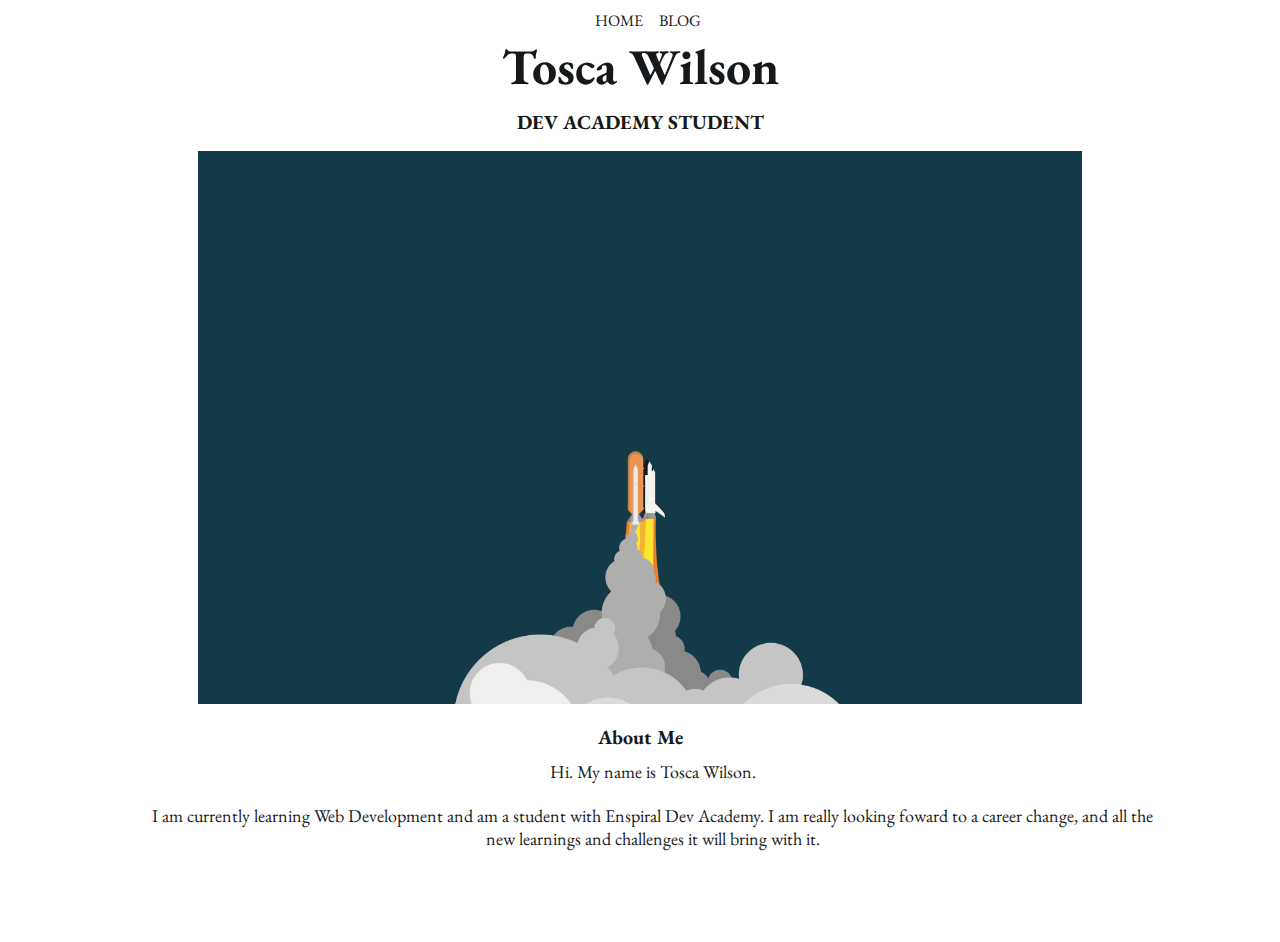
<file: index.html>
<!DOCTYPE html>
<html>
  <head>
    <title>Tosca Wilson Web Development</title>
    <meta charset="UTF-8">
    <meta name="viewport" content="width=device-width, initial-scale=1.0">
    <meta http-equiv="X-UA-Compatible" content="ie=edge">
    <link href="styles/main.css" rel="stylesheet" type="text/css">
    <link href="https://fonts.googleapis.com/css?family=EB+Garamond&display=swap" rel="stylesheet">
  </head>
  
  <body>
    <ul class="nav">
      <li><a href ="index.html">Home</a></li>
      <li><a href ="blog/bloghome.html">Blog</a></li>
    </ul>
  <div class="container">
    <h1>Tosca Wilson</h1>
    <h2>Dev Academy Student</h2>
    <img src="images/space.png" alt="rocket launch" class="main-img">
    <h3>About Me</h3>
    <p>Hi. My name is Tosca Wilson.</p> 
    <br>
    <p>I am currently learning Web Development and am a student with Enspiral Dev Academy. I am really looking foward to a career change, and all the new learnings and challenges it will bring with it.</p>
    <br>
    <br>
    <br>
    <br>
  </div>


    <!-- this is a comment. -->
  
  </body>
</html>
</file>
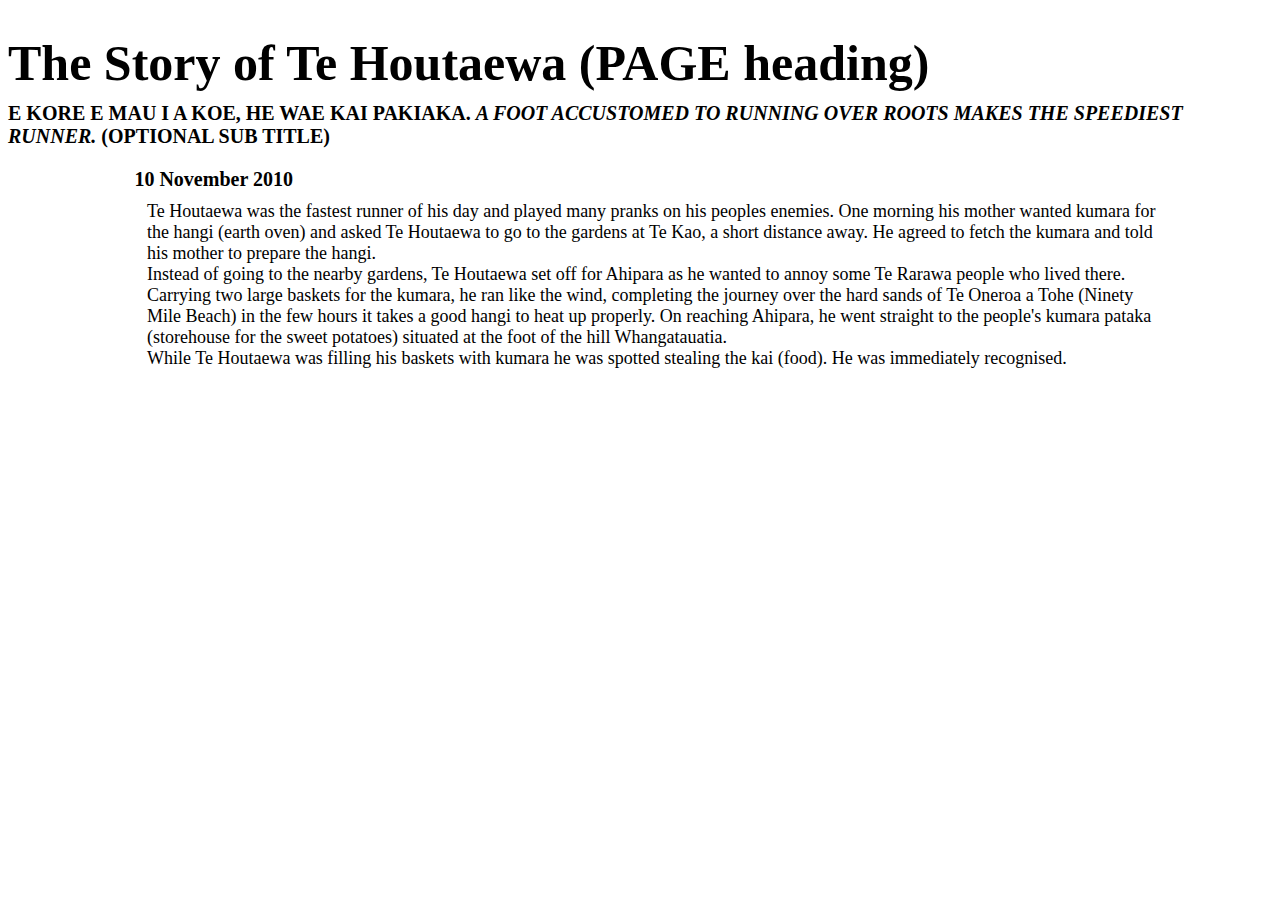
<file: sprint1-technical.html>
<!DOCTYPE html>
<html>
  <head>
    <title>Stories and Legends (PAGE title) </title>
    <meta charset="UTF-8">
    <link href="styles/main.css" rel="stylesheet" type="text/css">
  </head>
  
  <body>
    <h1>The Story of Te Houtaewa (PAGE heading)</h1>
    <h2>E kore e mau i a koe, he wae kai pakiaka. <em>A foot accustomed to running over roots makes the speediest runner.</em> (Optional SUB title) </h2>
    <h3>10 November 2010</h3>
    
    <p>
      Te Houtaewa was the fastest runner of his day and played many pranks on his peoples enemies. One morning his mother wanted kumara for the hangi (earth oven) and asked Te Houtaewa to go to the gardens at Te Kao, a short distance away. He agreed to fetch the kumara and told his mother to prepare the hangi.
    </p>
    <p>
      Instead of going to the nearby gardens, Te Houtaewa set off for Ahipara as he wanted to annoy some Te Rarawa people who lived there. Carrying two large baskets for the kumara, he ran like the wind, completing the journey over the hard sands of Te Oneroa a Tohe (Ninety Mile Beach) in the few hours it takes a good hangi to heat up properly. On reaching Ahipara, he went straight to the people's kumara pataka (storehouse for the sweet potatoes) situated at the foot of the hill Whangatauatia.
    </p>
    <p>
      While Te Houtaewa was filling his baskets with kumara he was spotted stealing the kai (food). He was immediately recognised.
    </p>
    
    <!-- this is a comment. -->
  
  </body>
</html>
</file>
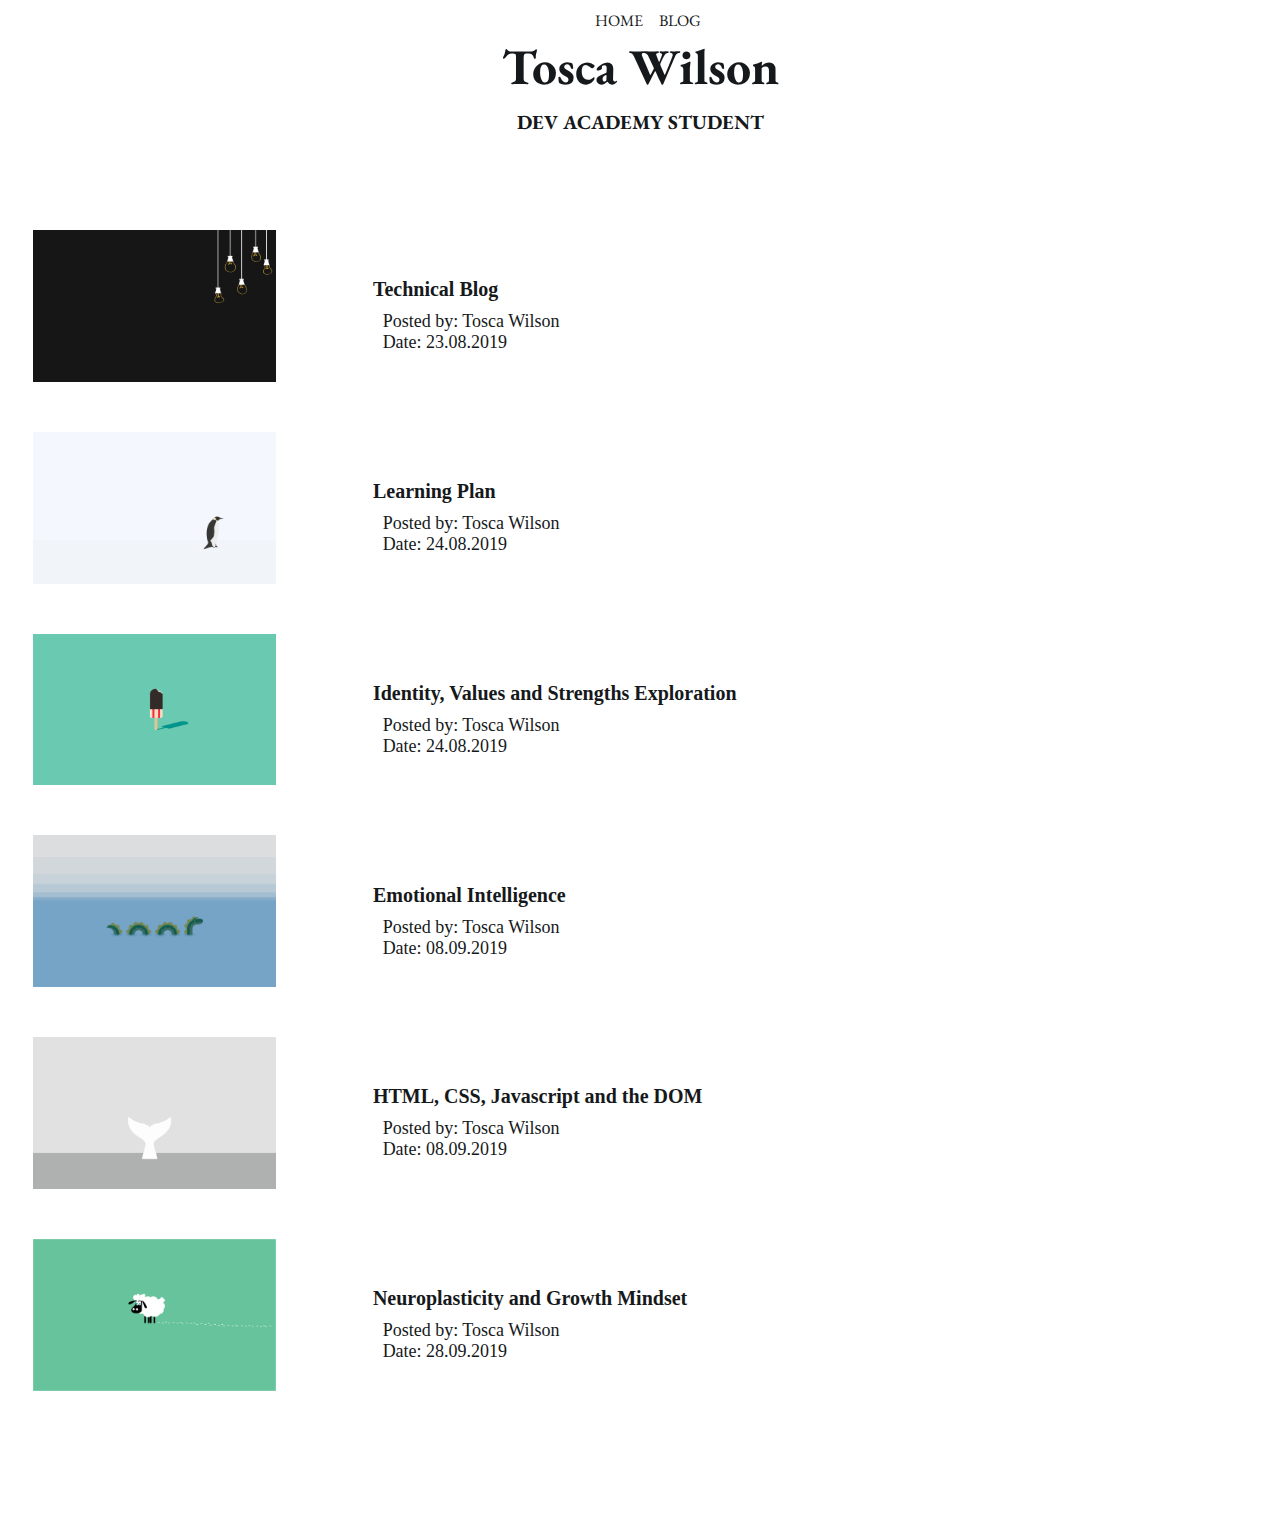
<file: blog/bloghome.html>
<!DOCTYPE html>
<html>
  <head>
    <title>Tosca Wilson - Blog</title>
    <meta charset="UTF-8">
    <meta name="viewport" content="width=device-width, initial-scale=1.0">
    <meta http-equiv="X-UA-Compatible" content="ie=edge">
    <link href="../styles/main.css" rel="stylesheet" type="text/css">
    <link href="https://fonts.googleapis.com/css?family=EB+Garamond&display=swap" rel="stylesheet">
  </head>
  
  <body>
    <ul class="nav">
      <li><a href ="../index.html">Home</a></li>
      <li><a href ="bloghome.html">Blog</a></li>
    </ul>
    <div class="container">
      <h1>Tosca Wilson</h1>
      <h2>Dev Academy Student</h2>
    </div>
    <br>
    <br>
    <br>
    <div class="container-bloghome">
      <a href ="sprint1-technical.html">
        <div class="blogpost-entry">
          <img src="../images/lightbulbs.png" alt="lightbulbs" class="blog-icon">
          <div>
            <h3>Technical Blog</h3>
            <p>Posted by: Tosca Wilson
            <br>
            Date: 23.08.2019 
            </p>
          </div>  
        </div>
      </a>
      <a href ="learningplan.html">
        <div class="blogpost-entry">
          <img src="../images/penguin.png" alt="lightbulbs" class="blog-icon">
          <div>
            <h3>Learning Plan</h3>
            <p>Posted by: Tosca Wilson
            <br>
            Date: 24.08.2019
            </p>
          </div> 
        </div>
      </a>
      <a href ="sprint1-cultural.html">
        <div class="blogpost-entry">
          <img src="../images/icescream.png" alt="lightbulbs" class="blog-icon">
          <div>
            <h3>Identity, Values and Strengths Exploration</h3>
            <p>Posted by: Tosca Wilson
            <br>
            Date: 24.08.2019
            </p>
          </div> 
        </div>
      </a>
      <a href ="sprint3-cultural.html">
          <div class="blogpost-entry">
            <img src="../images/Nessy.png" alt="Ness Monster" class="blog-icon">
            <div>
              <h3>Emotional Intelligence</h3>
              <p>Posted by: Tosca Wilson
              <br>
              Date: 08.09.2019
              </p>
            </div> 
          </div>
        </a>
      <a href ="sprint3-technical.html">
          <div class="blogpost-entry">
            <img src="../images/whaletail.png" alt="whaletail" class="blog-icon">
            <div>
              <h3>HTML, CSS, Javascript and the DOM</h3>
              <p>Posted by: Tosca Wilson
              <br>
              Date: 08.09.2019
              </p>
            </div> 
          </div>
        </a>
        <a href ="sprint4-cultural.html">
          <div class="blogpost-entry">
            <img src="../images/sheep.png" alt="whaletail" class="blog-icon">
            <div>
              <h3>Neuroplasticity and Growth Mindset</h3>
              <p>Posted by: Tosca Wilson
              <br>
              Date: 28.09.2019
              </p>
            </div> 
          </div>
        </a>
    </div>
    <br>
    <br>
    <br>
    <br>
    <br>
    <br>
  </body>
</html>
</file>
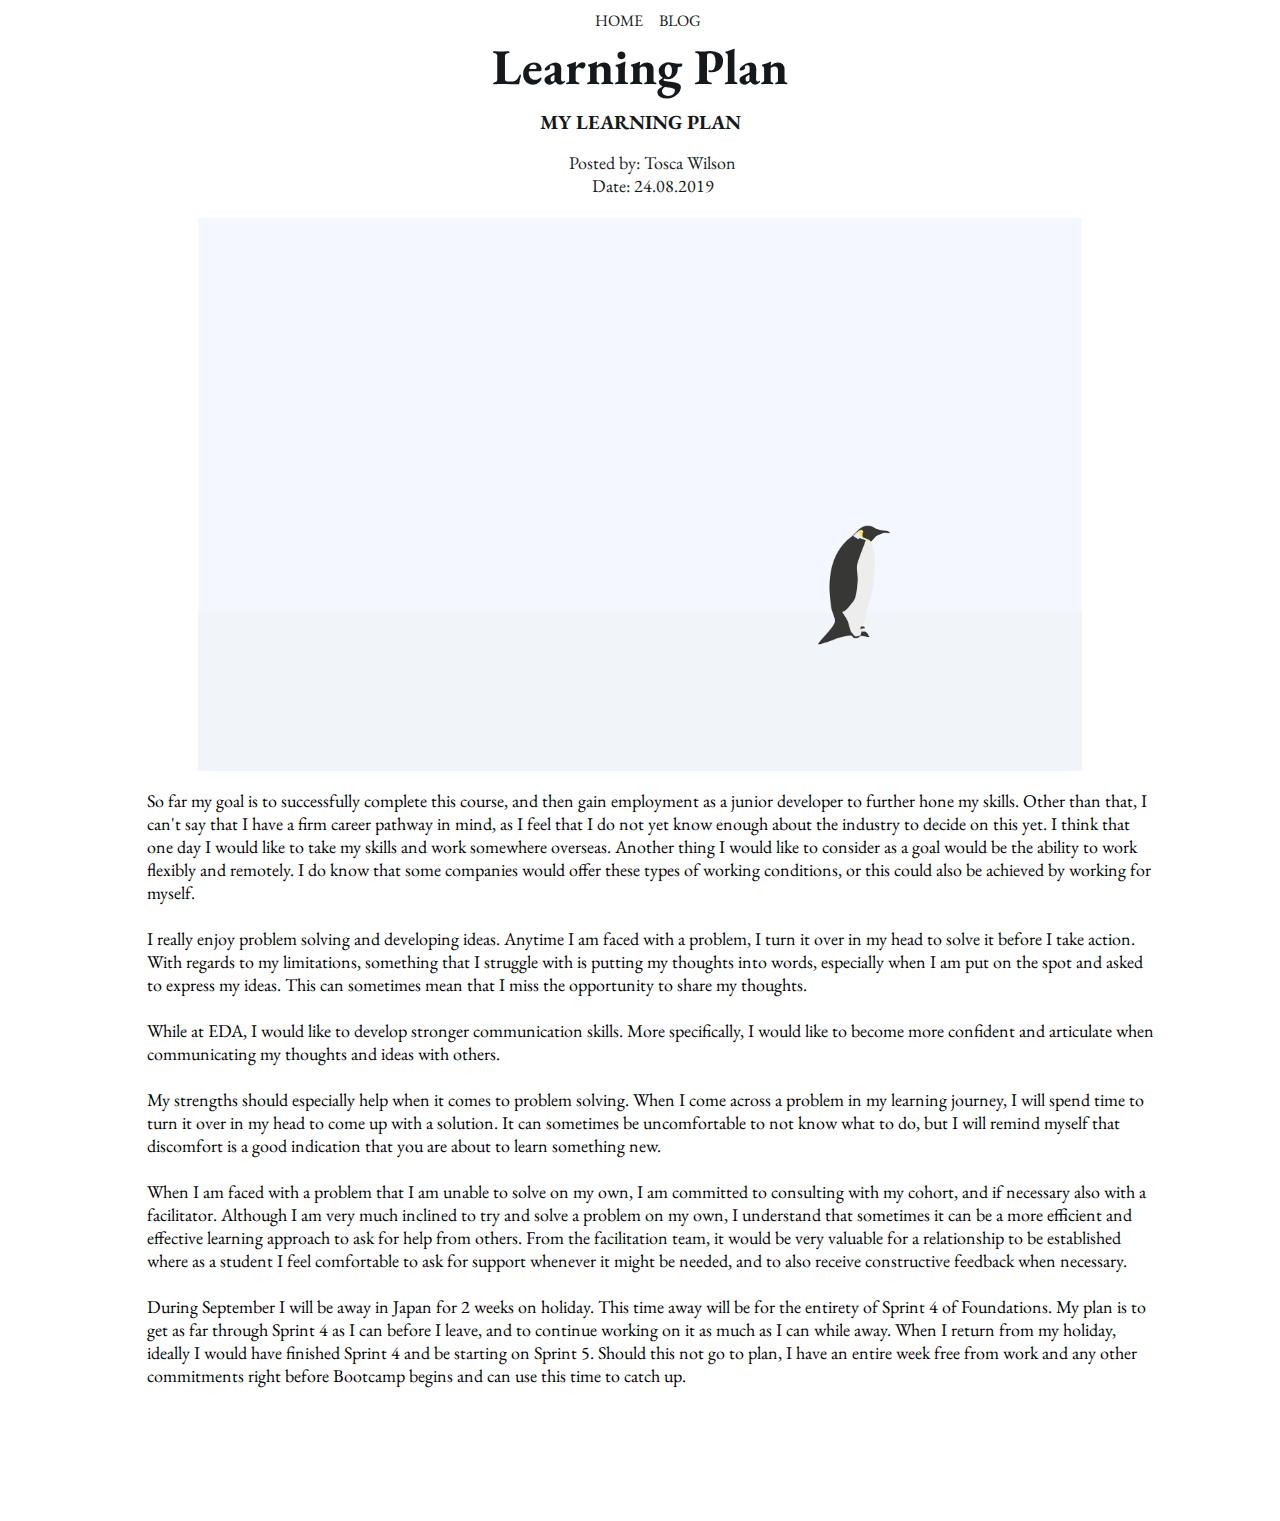
<file: blog/learningplan.html>
<!DOCTYPE html>
<html>
  <head>
    <title>Tosca Wilson - Learning Plan</title>
    <meta charset="UTF-8">
    <meta name="viewport" content="width=device-width, initial-scale=1.0">
    <meta http-equiv="X-UA-Compatible" content="ie=edge">
    <link href="../styles/main.css" rel="stylesheet" type="text/css">
    <link href="https://fonts.googleapis.com/css?family=EB+Garamond&display=swap" rel="stylesheet">
  </head>
  
  <body>
    <ul class="nav">
      <li><a href ="../index.html">Home</a></li>
      <li><a href ="bloghome.html">Blog</a></li>
    </ul>
   
    <div class="container">
        <h1>Learning Plan</h1>
        <h2>My learning plan</h2>
        <p>Posted by: Tosca Wilson
        <br>
            Date: 24.08.2019
        </p>
        <br>
    </div>
    <img src="../images/penguin.png" alt="penguin" class="main-img">
    <br>
      <div class="blogpost">
        <p>
          So far my goal is to successfully complete this course, and then gain employment as a junior developer to further hone my skills. Other than that, I can't say that I have a firm career pathway in mind, as I feel that I do not yet know enough about the industry to decide on this yet. I think that one day I would like to take my skills and work somewhere overseas. Another thing I would like to consider as a goal would be the ability to work flexibly and remotely. I do know that some companies would offer these types of working conditions, or this could also be achieved by working for myself. 
          <br>
          <br>
          I really enjoy problem solving and developing ideas. Anytime I am faced with a problem, I turn it over in my head to solve it before I take action. With regards to my limitations, something that I struggle with is putting my thoughts into words, especially when I am put on the spot and asked to express my ideas. This can sometimes mean that I miss the opportunity to share my thoughts.
          <br>
          <br>
          While at EDA, I would like to develop stronger communication skills. More specifically, I would like to become more confident and articulate when communicating my thoughts and ideas with others. 
          <br>
          <br>
          My strengths should especially help when it comes to problem solving. When I come across a problem in my learning journey, I will spend time to turn it over in my head to come up with a solution. It can sometimes be uncomfortable to not know what to do, but I will remind myself that discomfort is a good indication that you are about to learn something new.
          <br>
          <br>
          When I am faced with a problem that I am unable to solve on my own, I am committed to consulting with my cohort, and if necessary also with a facilitator. Although I am very much inclined to try and solve a problem on my own, I understand that sometimes it can be a more efficient and effective learning approach to ask for help from others. From the facilitation team, it would be very valuable for a relationship to be established where as a student I feel comfortable to ask for support whenever it might be needed, and to also receive constructive feedback when necessary. 
          <br>
          <br>
          During September I will be away in Japan for 2 weeks on holiday. This time away will be for the entirety of Sprint 4 of Foundations. My plan is to get as far through Sprint 4 as I can before I leave, and to continue working on it as much as I can while away. When I return from my holiday, ideally I would have finished Sprint 4 and be starting on Sprint 5. Should this not go to plan, I have an entire week free from work and any other commitments right before Bootcamp begins and can use this time to catch up. 
        </p>
        <br>
        <br>
        <br>
        <br>
        <br>
        <br>
      </div>
  </body>
</html>
</file>
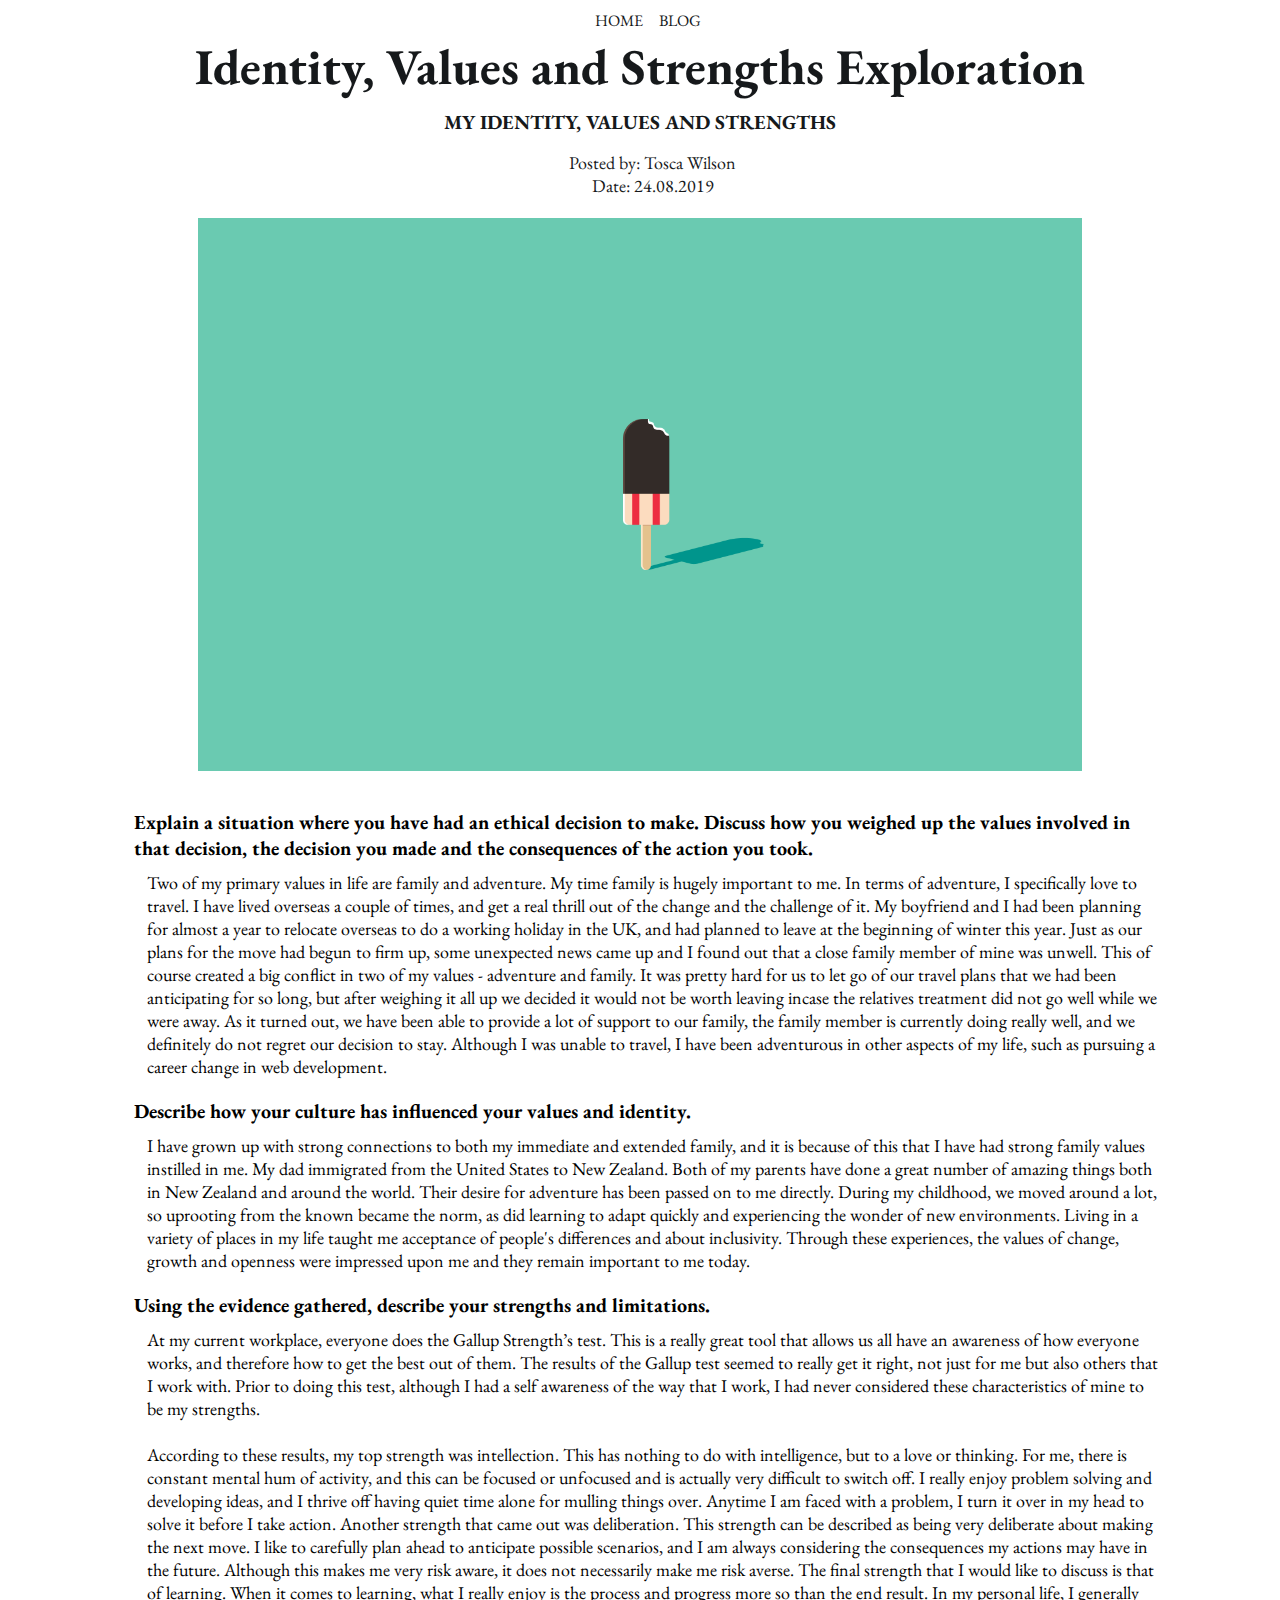
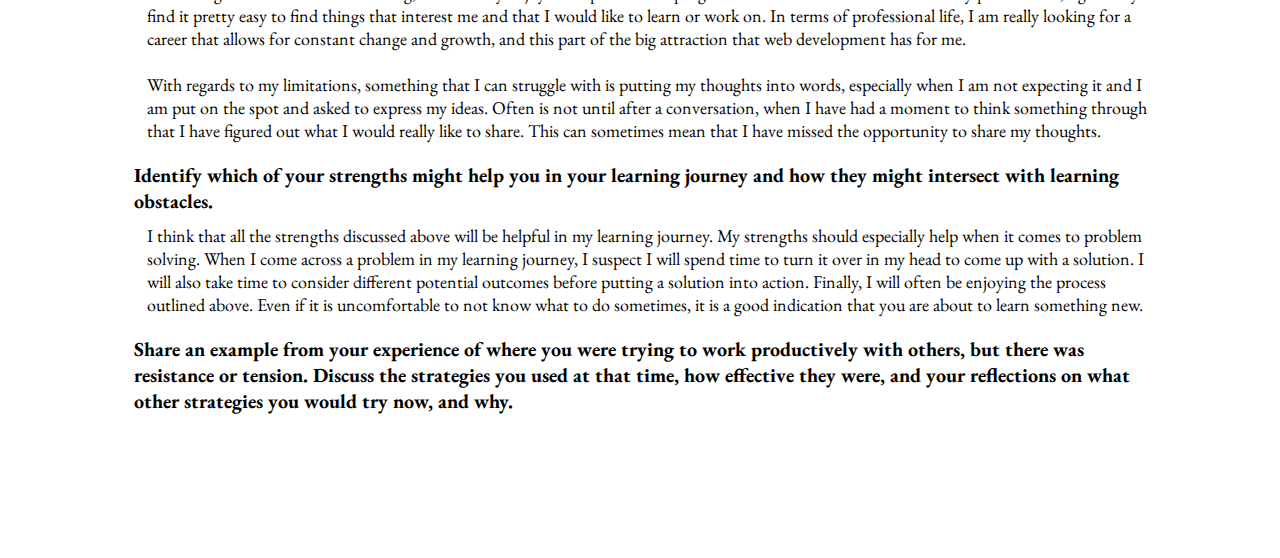
<file: blog/sprint1-cultural.html>
<!DOCTYPE html>
<html lang="en">
    <head>
        <meta charset="UTF-8">
        <meta name="viewport" content="width=device-width, initial-scale=1.0">
        <meta http-equiv="X-UA-Compatible" content="ie=edge">
        <title>Identity, Values and Strengths Exploration</title>
        <link href="../styles/main.css" rel="stylesheet" type="text/css">
        <link href="https://fonts.googleapis.com/css?family=EB+Garamond&display=swap" rel="stylesheet">
    </head>
    <body>
        <ul class="nav">
            <li><a href ="../index.html">Home</a></li>
            <li><a href ="bloghome.html">Blog</a></li>
        </ul>
                 
        <div class="container">
            <h1>Identity, Values and Strengths Exploration</h1>
            <h2>My Identity, Values and Strengths</h2>
            <p>Posted by: Tosca Wilson
            <br>
            Date: 24.08.2019
            </p>
            <br>
        </div>
        <img src="../images/icescream.png" alt="icescream" class="main-img">
        <br>
        <div class="blogpost">
            <h3>Explain a situation where you have had an ethical decision to make. Discuss how you weighed up the values involved in that decision, the decision you made and the consequences of the action you took.</h3>
                <p>
                Two of my primary values in life are family and adventure. My time family is hugely important to me. In terms of adventure, I specifically love to travel. I have lived overseas a couple of times, and get a real thrill out of the change and the challenge of it. 
                My boyfriend and I had been planning for almost a year to relocate overseas to do a working holiday in the UK, and had planned to leave at the beginning of winter this year. Just as our plans for the move had begun to firm up, some unexpected news came up and I found out that a close family member of mine was unwell. This of course created a big conflict in two of my values - adventure and family. 
                It was pretty hard for us to let go of our travel plans that we had been anticipating for so long, but after weighing it all up we decided it would not be worth leaving incase the relatives treatment did not go well while we were away. 
                As it turned out, we have been able to provide a lot of support to our family, the family member is currently doing really well, and we definitely do not regret our decision to stay. Although I was unable to travel, I have been adventurous in other aspects of my life, such as pursuing a career change in web development.  
                </p>
            <h3>Describe how your culture has influenced your values and identity.</h3>
                <p>
                I have grown up with strong connections to both my immediate and extended family, and it is because of this that I have had strong family values instilled in me. 
                My dad immigrated from the United States to New Zealand. Both of my parents have done a great number of amazing things both in New Zealand and around the world. Their desire for adventure has been passed on to me directly. 
                During my childhood, we moved around a lot, so uprooting from the known became the norm, as did learning to adapt quickly and experiencing the wonder of new environments. Living in a variety of places in my life taught me acceptance of people's differences and about inclusivity. Through these experiences, the values of change, growth and openness were impressed upon me and they remain important to me today. 
                </p>
            <h3>Using the evidence gathered, describe your strengths and limitations.</h3>
                <p>
                At my current workplace, everyone does the Gallup Strength’s test. This is a really great tool that allows us all have an awareness of how everyone works, and therefore how to get the best out of them. The results of the Gallup test seemed to really get it right, not just for me but also others that I work with. Prior to doing this test, although I had a self awareness of the way that I work, I had never considered these characteristics of mine to be my strengths. 
                <br><br>According to these results, my top strength was intellection. This has nothing to do with intelligence, but to a love or thinking. For me, there is constant mental hum of activity, and this can be focused or unfocused and is actually very difficult to switch off. I really enjoy problem solving and developing ideas, and I thrive off having quiet time alone for mulling things over. Anytime I am faced with a problem, I turn it over in my head to solve it before I take action. 
                Another strength that came out was deliberation. This strength can be described as being very deliberate about making the next move. I like to carefully plan ahead to anticipate possible scenarios, and I am always considering the consequences my actions may have in the future. Although this makes me very risk aware, it does not necessarily make me risk averse. 
                The final strength that I would like to discuss is that of learning. When it comes to learning, what I really enjoy is the process and progress more so than the end result. In my personal life, I generally find it pretty easy to find things that interest me and that I would like to learn or work on. In terms of professional life, I am really looking for a career that allows for constant change and growth, and this part of the big attraction that web development has for me. 
                <br><br>With regards to my limitations, something that I can struggle with is putting my thoughts into words, especially when I am not expecting it and I am put on the spot and asked to express my ideas. Often is not until after a conversation, when I have had a moment to think something through that I have figured out what I would really like to share. This can sometimes mean that I have missed the opportunity to share my thoughts.  
                </p>
            <h3>Identify which of your strengths might help you in your learning journey and how they might intersect with learning obstacles.</h3>
                <p>
                I think that all the strengths discussed above will be helpful in my learning journey. My strengths should especially help when it comes to problem solving. When I come across a problem in my learning journey, I suspect I will spend time to turn it over in my head to come up with a solution. I will also take time to consider different potential outcomes before putting a solution into action. Finally, I will often be enjoying the process outlined above. Even if it is uncomfortable to not know what to do sometimes, it is a good indication that you are about to learn something new.
                </p>
            <h3>Share an example from your experience of where you were trying to work productively with others, but there was resistance or tension. Discuss the strategies you used at that time, how effective they were, and your reflections on what other strategies you would try now, and why.</h3>
            <br>
            <br>
            <br>
            <br>
            <br>
            <br>
        </div>
                    
    </body>
</html>
</file>
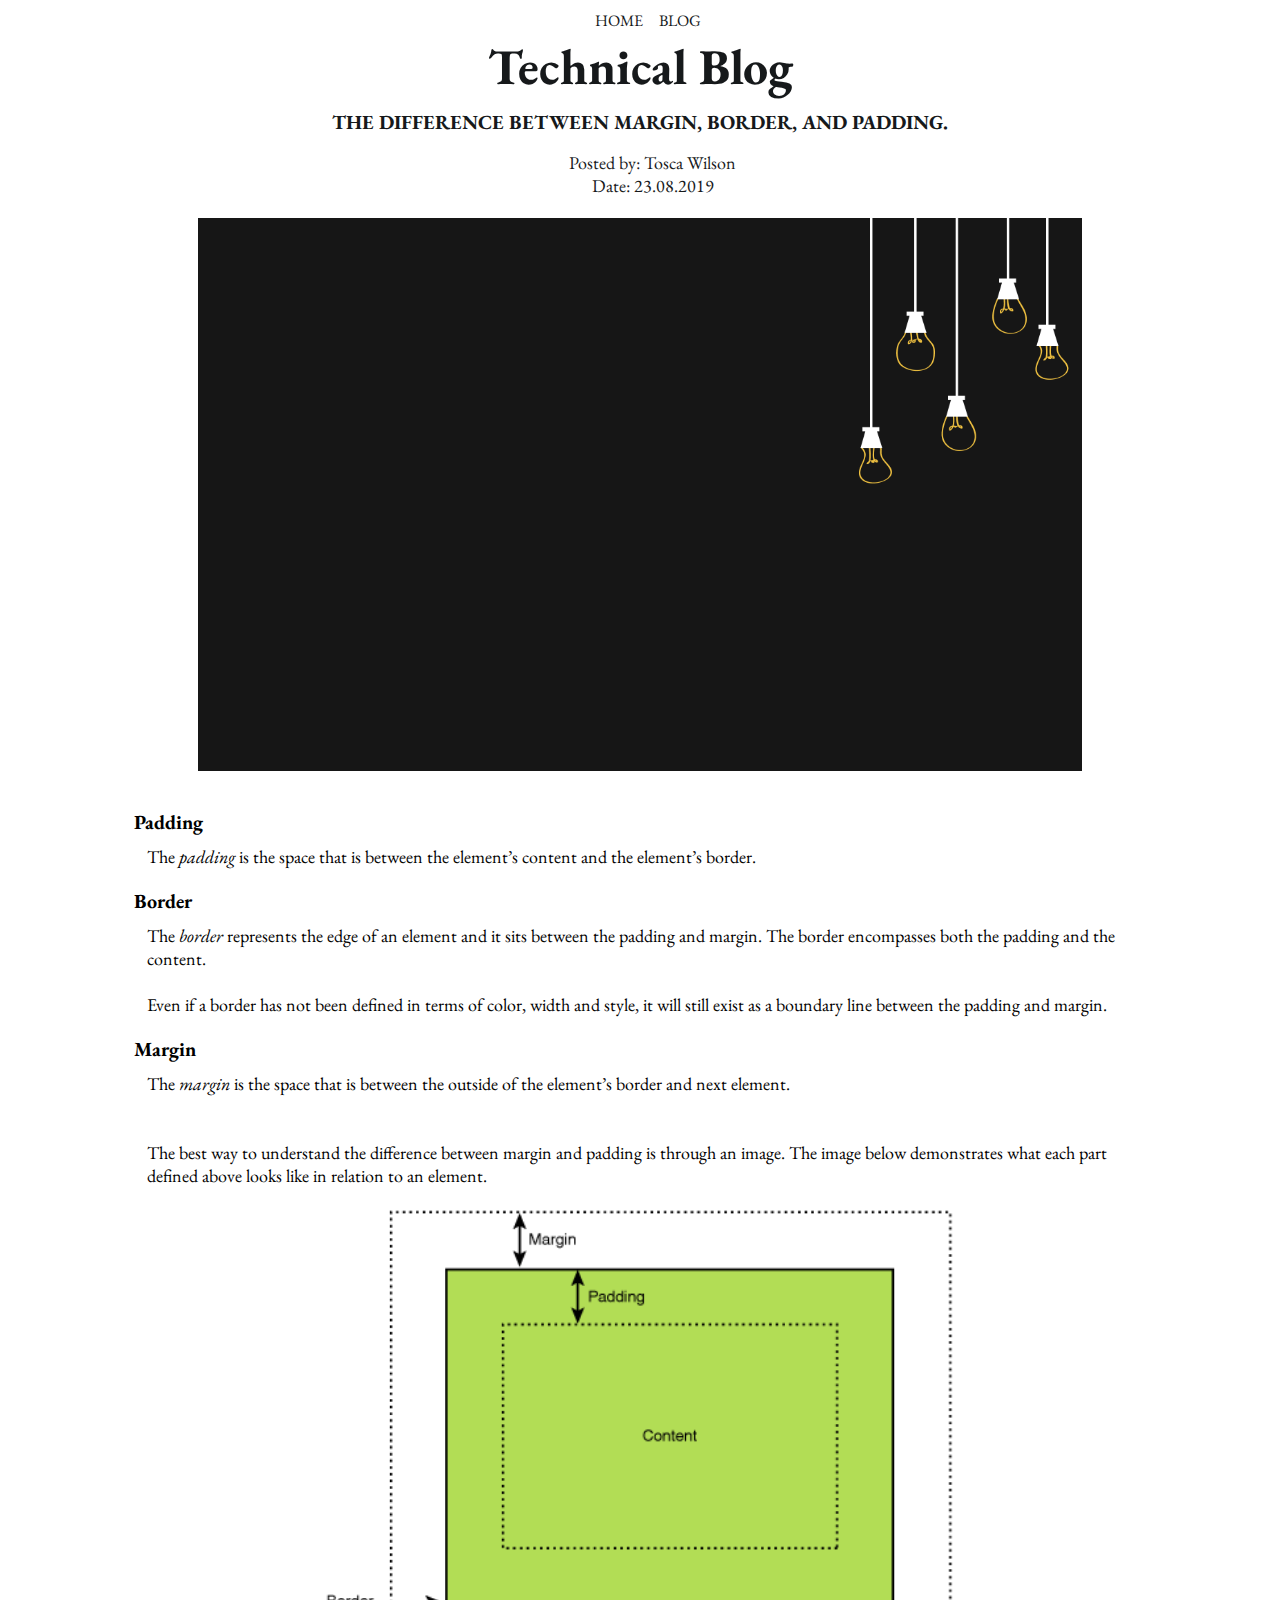
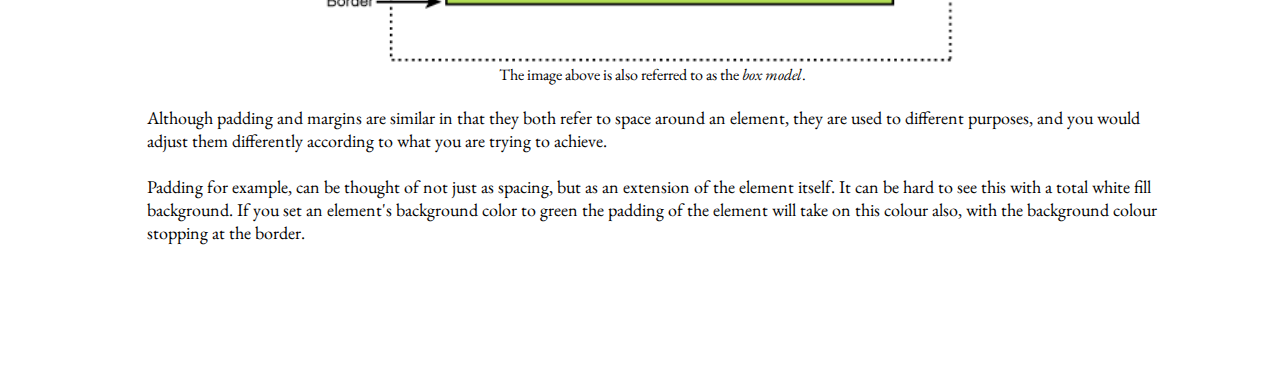
<file: blog/sprint1-technical.html>
<!DOCTYPE html>
<html>
  <head>
    <title>Tosca Wilson - Technical Blog</title>
    <meta charset="UTF-8">
    <meta name="viewport" content="width=device-width, initial-scale=1.0">
    <meta http-equiv="X-UA-Compatible" content="ie=edge">
    <link href="../styles/main.css" rel="stylesheet" type="text/css">
    <link href="https://fonts.googleapis.com/css?family=EB+Garamond&display=swap" rel="stylesheet">
  </head>
  
  <body>
    <ul class="nav">
      <li><a href ="../index.html">Home</a></li>
      <li><a href ="bloghome.html">Blog</a></li>
    </ul>
   
    <div class="container">
        <h1>Technical Blog</h1>
        <h2>The difference between margin, border, and padding.</h2>
        <p>Posted by: Tosca Wilson
          <br>
          Date: 23.08.2019
        </p>
        <br>
    </div>
    <img src="../images/lightbulbs.png" alt="lightbulbs" class="main-img">
    <br>
    <div class="blogpost">
      <h3>Padding</h3>
        <p>
          The <em>padding</em> is the space that is between the element’s content and the element’s border.
        </p>
      <h3>Border</h3>
        <p>
          The <em>border</em> represents the edge of an element and it sits between the padding and margin. The border encompasses both the padding and the content. 
          <br>
          <br>
          Even if a border has not been defined in terms of color, width and style, it will still exist as a boundary line between the padding and margin.
        </p>
      <h3>Margin</h3>
        <p>
          The <em>margin</em> is the space that is between the outside of the element’s border and next element.
          <br>
          <br>
          <br>
          The best way to understand the difference between margin and padding is through an image. The image below demonstrates what each part defined above looks like in relation to an element.
        </p>
          <br>
      <img src="../images/marginandpadding.png" alt="Margin and Padding visual" class="blog-img">
        <p class="img-caption">The image above is also referred to as the <em>box model</em>.</p>
          <br>
        <p>
          Although padding and margins are similar in that they both refer to space around an element, they are used to different purposes, and you would adjust them differently according to what you are trying to achieve. 
          <br>
          <br>
          Padding for example, can be thought of not just as spacing, but as an extension of the element itself. It can be hard to see this with a total white fill background. If you set an element's background color to green the padding of the element will take on this colour also, with the background colour stopping at the border.
        </p>
          <br>
          <br>
          <br>
          <br>
          <br>
          <br>
    </div>
    
  
  </body>
</html>
</file>
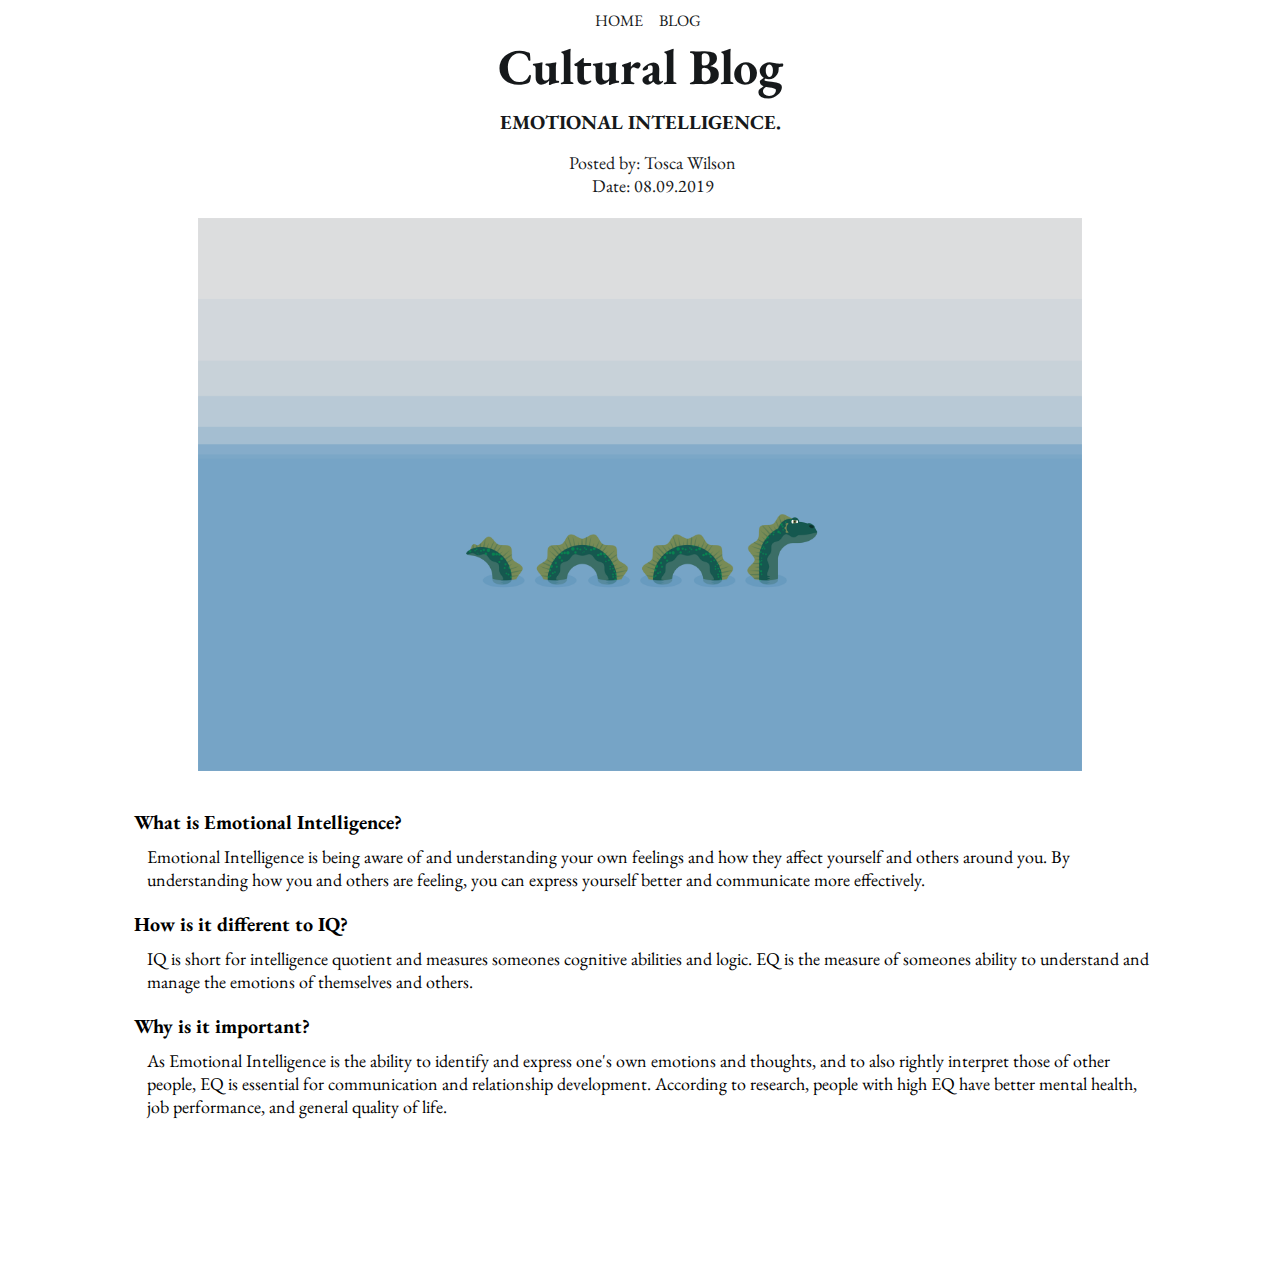
<file: blog/sprint3-cultural.html>
<!DOCTYPE html>
<html>
  <head>
    <title>Tosca Wilson - Cultural Blog</title>
    <meta charset="UTF-8">
    <meta name="viewport" content="width=device-width, initial-scale=1.0">
    <meta http-equiv="X-UA-Compatible" content="ie=edge">
    <link href="../styles/main.css" rel="stylesheet" type="text/css">
    <link href="https://fonts.googleapis.com/css?family=EB+Garamond&display=swap" rel="stylesheet">
  </head>
  
  <body>
    <ul class="nav">
      <li><a href ="../index.html">Home</a></li>
      <li><a href ="bloghome.html">Blog</a></li>
    </ul>
   
    <div class="container">
        <h1>Cultural Blog</h1>
        <h2>Emotional Intelligence.</h2>
        <p>Posted by: Tosca Wilson
          <br>
          Date: 08.09.2019
        </p>
        <br>
    </div>
    <img src="../images/Nessy.png" alt="Ness Monster" class="main-img">
    <br>
    <div class="blogpost">
      <h3>What is Emotional Intelligence?</h3>
        <p>
            Emotional Intelligence is being aware of and understanding your own feelings and how they affect yourself and others around you. By understanding how you and others are feeling, you can express yourself better and communicate more effectively.
        </p>
      <h3>How is it different to IQ?</h3>
        <p>
            IQ is short for intelligence quotient and measures someones cognitive abilities and logic. EQ is the measure of someones ability to understand and manage the emotions of themselves and others.
        </p>
      <h3>Why is it important?</h3>
        <p>
            As Emotional Intelligence is the ability to identify and express one's own emotions and thoughts, and to also rightly interpret those of other people, EQ is essential for communication and relationship development. According to research, people with high EQ have better mental health, job performance, and general quality of life.
          <br>
          <br>
        </p>
          <br>
          <br>
          <br>
          <br>
          <br>
          <br>
    </div>
    
  
  </body>
</html>
</file>
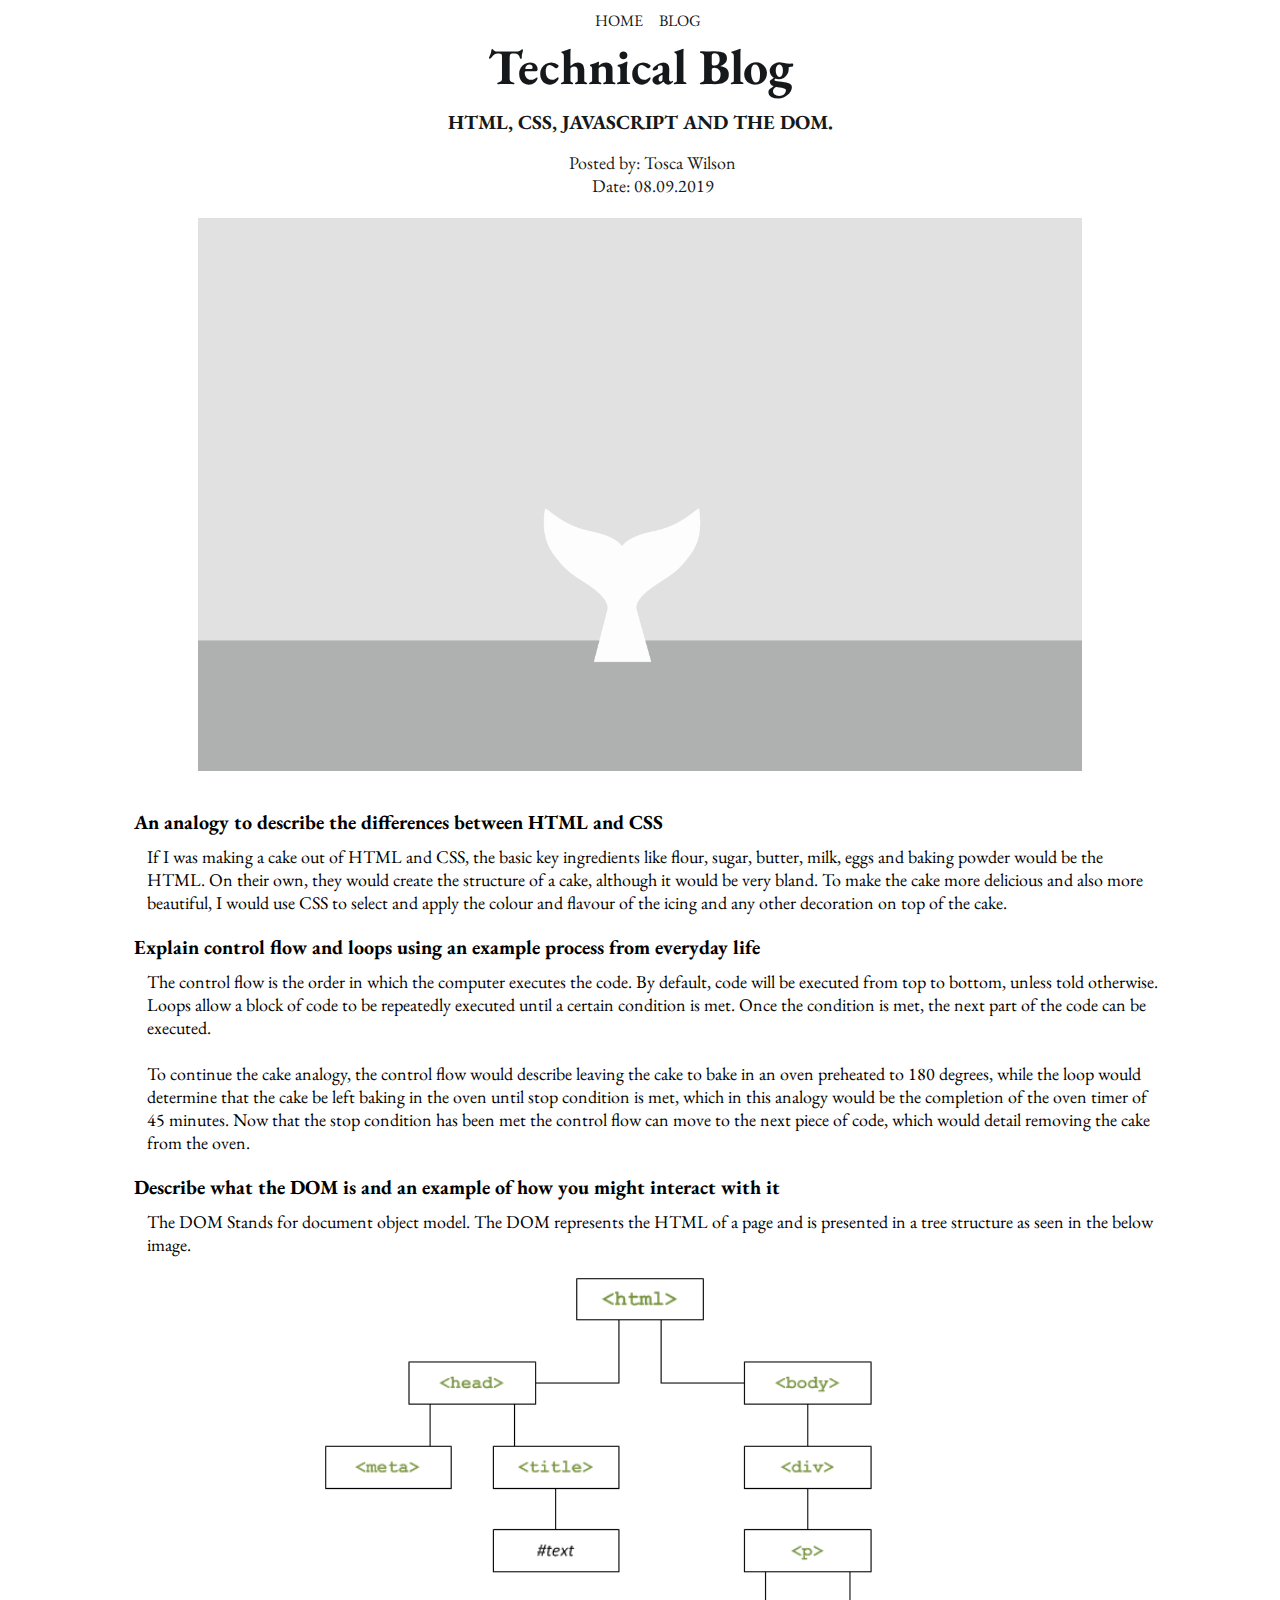
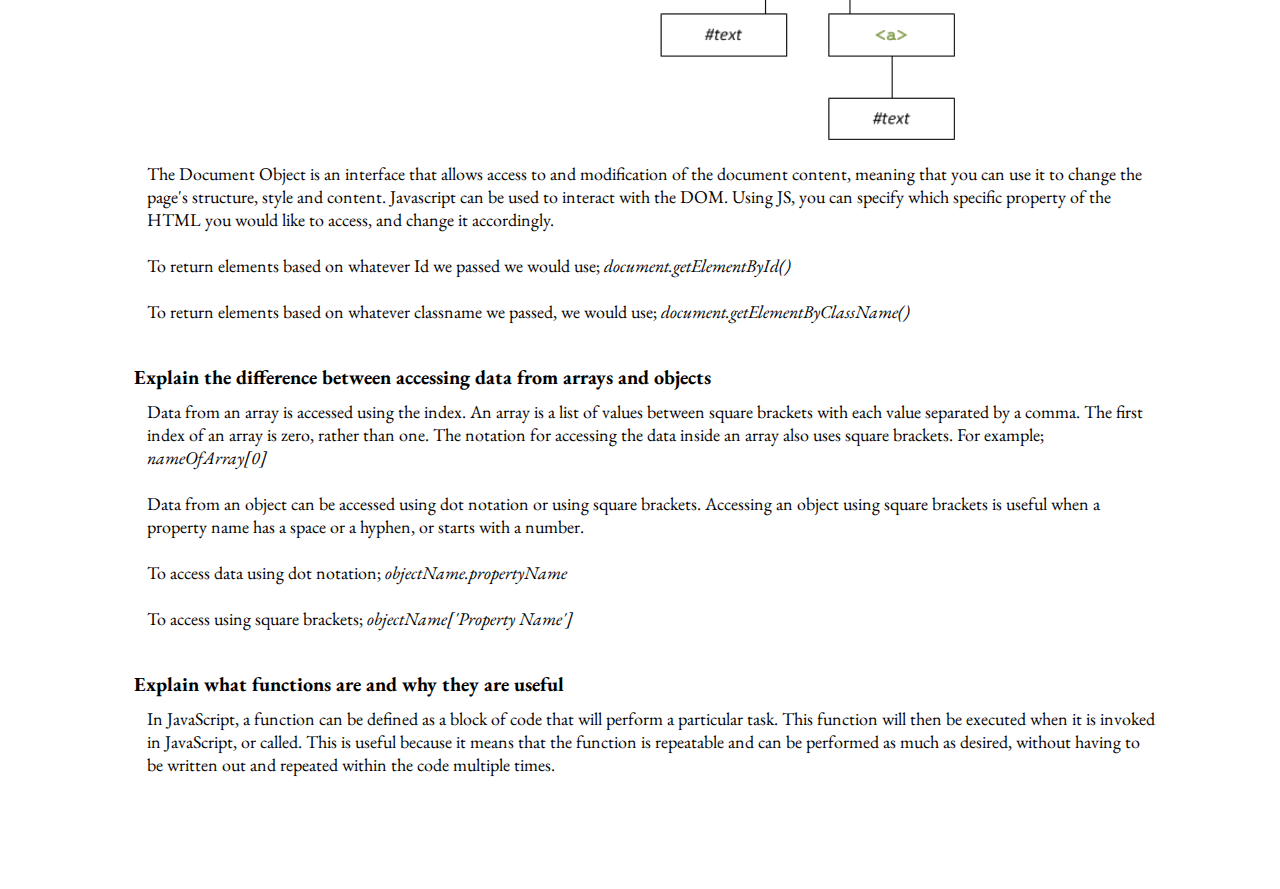
<file: blog/sprint3-technical.html>
<!DOCTYPE html>
<html>
  <head>
    <title>Tosca Wilson - Technical Blog</title>
    <meta charset="UTF-8">
    <meta name="viewport" content="width=device-width, initial-scale=1.0">
    <meta http-equiv="X-UA-Compatible" content="ie=edge">
    <link href="../styles/main.css" rel="stylesheet" type="text/css">
    <link href="https://fonts.googleapis.com/css?family=EB+Garamond&display=swap" rel="stylesheet">
  </head>
  
  <body>
    <ul class="nav">
      <li><a href ="../index.html">Home</a></li>
      <li><a href ="bloghome.html">Blog</a></li>
    </ul>
   
    <div class="container">
        <h1>Technical Blog</h1>
        <h2>HTML, CSS, Javascript and the DOM.</h2>
        <p>Posted by: Tosca Wilson
          <br>
          Date: 08.09.2019
        </p>
        <br>
    </div>
    <img src="../images/whaletail.png" alt="whaletail" class="main-img">
    <br>
    <div class="blogpost">
      <h3>An analogy to describe the differences between HTML and CSS</h3>
        <p>
          If I was making a cake out of HTML and CSS, the basic key ingredients like flour, sugar, butter, milk, eggs and baking powder would be the HTML. On their own, they would create the structure of a cake, although it would be very bland. To make the cake more delicious and also more beautiful, I would use CSS to select and apply the colour and flavour of the icing and any other decoration on top of the cake.  
        </p>
      <h3>Explain control flow and loops using an example process from everyday life</h3>
        <p>
            The control flow is the order in which the computer executes the code. By default, code will be executed from top to bottom, unless told otherwise. Loops allow a block of code to be repeatedly executed until a certain condition is met. Once the condition is met, the next part of the code can be executed. 
            <br>
            <br>
            To continue the cake analogy, the control flow would describe leaving the cake to bake in an oven preheated to 180 degrees, while the loop would determine that the cake be left baking in the oven until stop condition is met, which in this analogy would be the completion of the oven timer of 45 minutes. Now that the stop condition has been met the control flow can move to the next piece of code, which would detail removing the cake from the oven.
        </p>
      <h3>Describe what the DOM is and an example of how you might interact with it</h3>
        <p>
            The DOM Stands for document object model. The DOM represents the HTML of a page and is presented in a tree structure as seen in the below image.
        </p>
          <br>
      <img src="../images/DOM.png" alt="DOM Structure" class="blog-img">
          <br>
          <p>
            The Document Object is an interface that allows access to and modification of the document content, meaning that you can use it to change the page's structure, style and content.
    
            Javascript can be used to interact with the DOM. Using JS, you can specify which specific property of the HTML you would like to access, and change it accordingly.
            <br><br>
            To return elements based on whatever Id we passed we would use; <em> document.getElementById()</em>
            <br><br>
            To return elements based on whatever classname we passed, we would use; <em> document.getElementByClassName() </em>
            </p>
          <br>
        <h3>Explain the difference between accessing data from arrays and objects</h3>
        <p>
            Data from an array is accessed using the index. An array is a list of values between square brackets with each value separated by a comma. The first index of an array is zero, rather than one. The notation for accessing the data inside an array also uses square brackets. 
            For example; <em>nameOfArray[0]</em> 
            <br><br>
            Data from an object can be accessed using dot notation or using square brackets. Accessing an object using square brackets is useful when a property name has a space or a hyphen, or starts with a number.
            
            <br><br>
            To access data using dot notation; <em>objectName.propertyName</em><br><br>
            To access using square brackets; <em>objectName['Property Name']</em>
            <br>
        </p>
          <br>
        <h3>Explain what functions are and why they are useful</h3>
          <p>
            In JavaScript, a function can be defined as a block of code that will perform a particular task. This function will then be executed when it is invoked in JavaScript, or called. This is useful because it means that the function is repeatable and can be performed as much as desired, without having to be written out and repeated within the code multiple times.
          </p>
          <br>
          <br>
          <br>
          <br>
          <br>
    </div>
    
  
  </body>
</html>
</file>
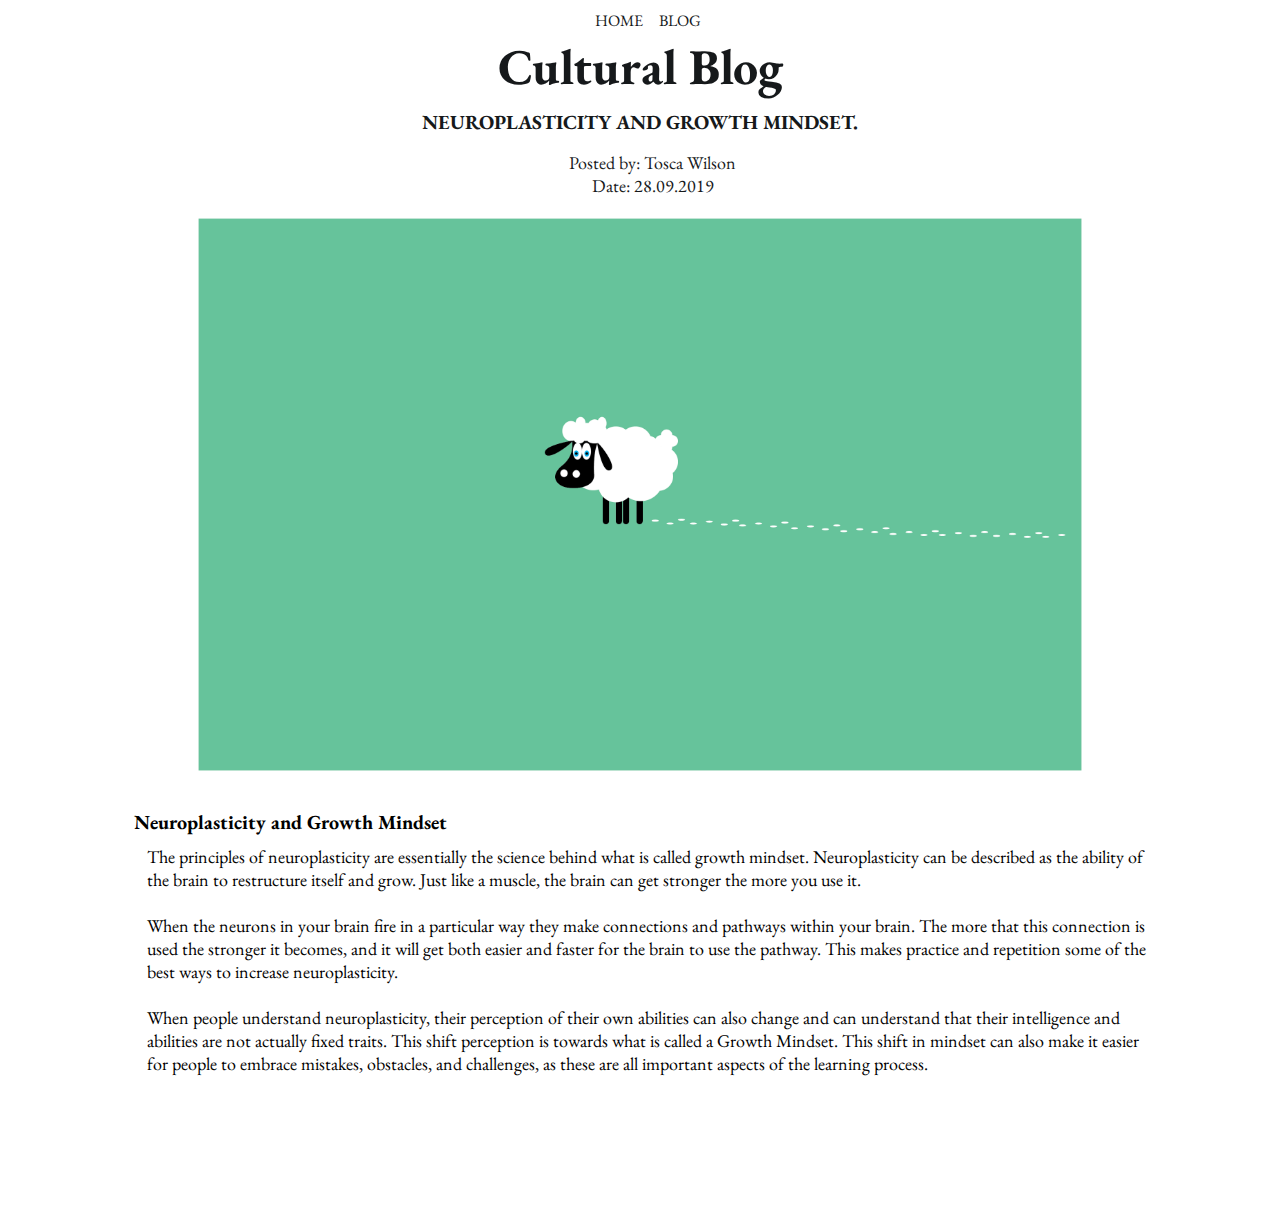
<file: blog/sprint4-cultural.html>
<!DOCTYPE html>
<html>
  <head>
    <title>Tosca Wilson - Cultural Blog</title>
    <meta charset="UTF-8">
    <meta name="viewport" content="width=device-width, initial-scale=1.0">
    <meta http-equiv="X-UA-Compatible" content="ie=edge">
    <link href="../styles/main.css" rel="stylesheet" type="text/css">
    <link href="https://fonts.googleapis.com/css?family=EB+Garamond&display=swap" rel="stylesheet">
  </head>
  
  <body>
    <ul class="nav">
      <li><a href ="../index.html">Home</a></li>
      <li><a href ="bloghome.html">Blog</a></li>
    </ul>
   
    <div class="container">
        <h1>Cultural Blog</h1>
        <h2>Neuroplasticity and Growth Mindset.</h2>
        <p>Posted by: Tosca Wilson
          <br>
          Date: 28.09.2019
        </p>
        <br>
    </div>
    <img src="../images/sheep.png" alt="Ness Monster" class="main-img">
    <br>
    <div class="blogpost">
      <h3>Neuroplasticity and Growth Mindset</h3>
        <p>
          The principles of neuroplasticity are essentially the science behind what is called growth mindset. Neuroplasticity can be described as the ability of the brain to restructure itself and grow. Just like a muscle, the brain can get stronger the more you use it. 
          <br><br>
          When the neurons in your brain fire in a particular way they make connections and pathways within your brain. The more that this connection is used the stronger it becomes, and it will get both easier and faster for the brain to use the pathway. This makes practice and repetition some of the best ways to increase neuroplasticity.
          <br><br>
          When people understand neuroplasticity, their perception of their own abilities can also change and can understand that their intelligence and abilities are not actually fixed traits. This shift perception is towards what is called a Growth Mindset. This shift in mindset can also make it easier for people to embrace mistakes, obstacles, and challenges, as these are all important aspects of the learning process. 
        </p>
          <br>
          <br>
          <br>
          <br>
          <br>
          <br>
    </div>
    
  
  </body>
</html>
</file>
<file: styles/main.css>
.nav{
   list-style: none;
   margin: 0;
   padding: 0;
   padding-top: 10px;
   padding-bottom: 8px;
   text-align: center;
   position: fixed;
   top: 0;
   width: 100%;
   background-color: white;
   color: #16191b;
}
.nav li{
   display: inline;
   margin: 6px;
   font-family: "EB Garamond", "serif";
   font-size: 16px;
   text-transform: uppercase;
   color: #16191b;
}
a:visited {
  color: #16191b;
}
a {
  text-decoration: none;
  color: #16191b;
}
a:hover {
  background-color: whitesmoke;
}
.main-img {
  display: block;
  margin-left: auto;
  margin-right: auto;
  width: 70%;
}
.img-caption {
  text-align: center;
  font-size: 16px;
}
.blog-img {
  display: block;
  margin-left: auto;
  margin-right: auto;
  width: 50%;
}
.container-bloghome {
  display: grid;
  grid-template-columns: 1fr;
}
.blogpost-entry {
  display: grid;
  grid-template-columns: 20% 80%;
  height: auto;
  padding: 5px;
  margin: 20px;
  align-items: center;
}
.blog-icon {
  box-align: left;
  width: 100%
}
.container {
  font-family: "EB Garamond", "serif";
  text-align: center;
  color: #16191b;
}
h1 {
  font-size: 50px;
  margin-bottom: 10px;
}
h2 {
  text-transform: uppercase;
  font-size: 20px;
  margin-top: 5px;
}
h3 {
  font-size: 20px;
  margin: 0 auto;
  margin-top: 20px;
  margin-bottom: 10px;
  width: 80%;
}
p {
  font-size: 18px;
  margin: 0 auto;
  margin-left: 11%;
  max-width: 80%;
}
.blogpost {
  font-family: "EB Garamond", "serif";
  margin: 0 auto;
}
</file>
